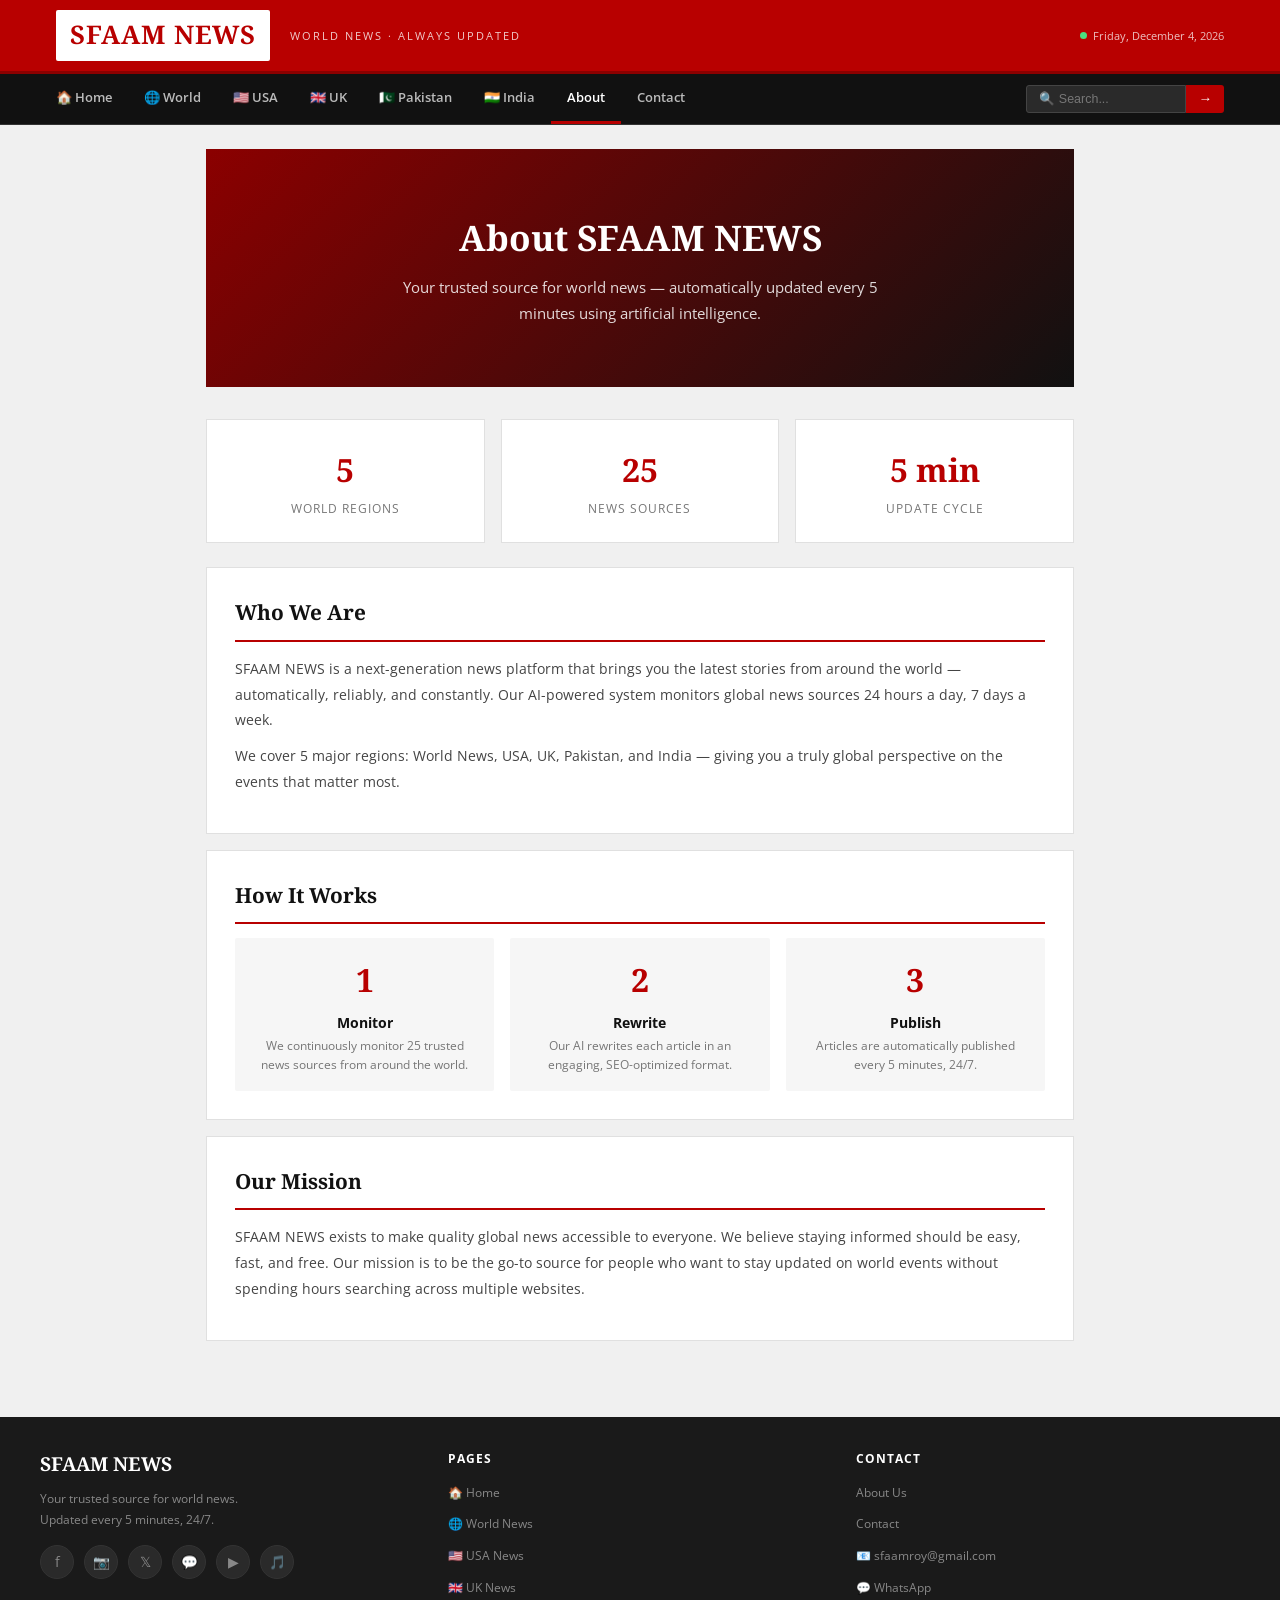
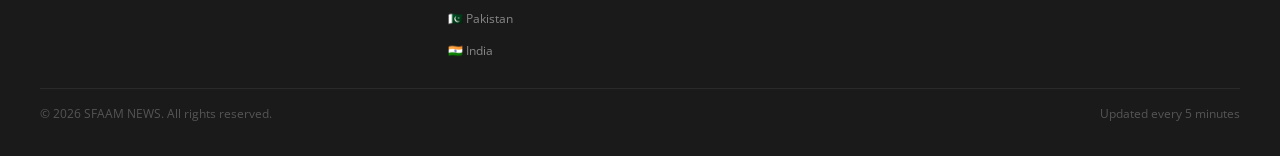
<file: static/about.html>
<!DOCTYPE html>
<html lang="en">
<head>
<meta charset="UTF-8"/>
<meta name="viewport" content="width=device-width,initial-scale=1.0"/>
<title>About Us — SFAAM NEWS</title>
<meta name="description" content="About SFAAM NEWS — Your trusted source for world news updated every 5 minutes."/>
<link rel="preconnect" href="https://fonts.googleapis.com"/>
<link href="https://fonts.googleapis.com/css2?family=Noto+Serif:wght@400;700&family=Open+Sans:wght@400;500;600;700&display=swap" rel="stylesheet"/>
<link rel="stylesheet" href="css/style.css"/>
<style>
.about-wrap { max-width: 900px; margin: 0 auto; padding: 24px 16px 60px; }
.about-hero {
  background: linear-gradient(135deg, #8B0000, #111);
  color: white; padding: 60px 40px;
  text-align: center; margin-bottom: 32px;
}
.about-hero h1 { font-family:'Noto Serif',serif; font-size: 2.2rem; font-weight:700; margin-bottom:10px; }
.about-hero p { opacity:0.85; font-size:0.95rem; max-width:500px; margin:0 auto; line-height:1.7; }
.stats-grid { display:grid; grid-template-columns:repeat(3,1fr); gap:16px; margin-bottom:24px; }
.stat-box { background:var(--white); border:1px solid var(--border); padding:24px; text-align:center; }
.stat-num { font-family:'Noto Serif',serif; font-size:2rem; font-weight:700; color:var(--red); }
.stat-lbl { font-size:0.75rem; color:var(--muted); margin-top:4px; text-transform:uppercase; letter-spacing:1px; }
.about-section { background:var(--white); border:1px solid var(--border); padding:28px; margin-bottom:16px; }
.about-section h2 { font-family:'Noto Serif',serif; font-size:1.3rem; font-weight:700; color:var(--black); margin-bottom:14px; padding-bottom:10px; border-bottom:2px solid var(--red); }
.about-section p { font-size:0.9rem; line-height:1.8; color:#444; margin-bottom:10px; }
.step-grid { display:grid; grid-template-columns:repeat(3,1fr); gap:16px; margin-top:14px; }
.step-box { background:var(--light); padding:16px; text-align:center; border-radius:2px; }
.step-num { font-family:'Noto Serif',serif; font-size:2rem; font-weight:700; color:var(--red); }
.step-title { font-weight:700; font-size:0.85rem; margin:6px 0 4px; }
.step-desc { font-size:0.78rem; color:var(--muted); line-height:1.5; }
@media(max-width:700px) { .stats-grid{grid-template-columns:1fr 1fr;} .step-grid{grid-template-columns:1fr;} .about-hero{padding:40px 20px;} .about-hero h1{font-size:1.6rem;} }
@media(max-width:450px) { .stats-grid{grid-template-columns:1fr;} }
</style>
</head>
<body>
<div id="topbarWrap"></div>
<div id="navWrap"></div>
<div class="about-wrap">
  <div class="about-hero">
    <h1>About SFAAM NEWS</h1>
    <p>Your trusted source for world news — automatically updated every 5 minutes using artificial intelligence.</p>
  </div>
  <div class="stats-grid">
    <div class="stat-box"><div class="stat-num">5</div><div class="stat-lbl">World Regions</div></div>
    <div class="stat-box"><div class="stat-num">25</div><div class="stat-lbl">News Sources</div></div>
    <div class="stat-box"><div class="stat-num">5 min</div><div class="stat-lbl">Update Cycle</div></div>
  </div>
  <div class="about-section">
    <h2>Who We Are</h2>
    <p>SFAAM NEWS is a next-generation news platform that brings you the latest stories from around the world — automatically, reliably, and constantly. Our AI-powered system monitors global news sources 24 hours a day, 7 days a week.</p>
    <p>We cover 5 major regions: World News, USA, UK, Pakistan, and India — giving you a truly global perspective on the events that matter most.</p>
  </div>
  <div class="about-section">
    <h2>How It Works</h2>
    <div class="step-grid">
      <div class="step-box">
        <div class="step-num">1</div>
        <div class="step-title">Monitor</div>
        <div class="step-desc">We continuously monitor 25 trusted news sources from around the world.</div>
      </div>
      <div class="step-box">
        <div class="step-num">2</div>
        <div class="step-title">Rewrite</div>
        <div class="step-desc">Our AI rewrites each article in an engaging, SEO-optimized format.</div>
      </div>
      <div class="step-box">
        <div class="step-num">3</div>
        <div class="step-title">Publish</div>
        <div class="step-desc">Articles are automatically published every 5 minutes, 24/7.</div>
      </div>
    </div>
  </div>
  <div class="about-section">
    <h2>Our Mission</h2>
    <p>SFAAM NEWS exists to make quality global news accessible to everyone. We believe staying informed should be easy, fast, and free. Our mission is to be the go-to source for people who want to stay updated on world events without spending hours searching across multiple websites.</p>
  </div>
</div>
<div id="footerWrap"></div>
<script src="js/app.js"></script>
<script>
document.addEventListener('DOMContentLoaded', () => {
  document.getElementById('topbarWrap').innerHTML = buildTopbar();
  document.getElementById('navWrap').innerHTML    = buildNav('about.html');
  document.getElementById('footerWrap').innerHTML = buildFooter();
  updateDate();
});
</script>
</body>
</html>
</file>
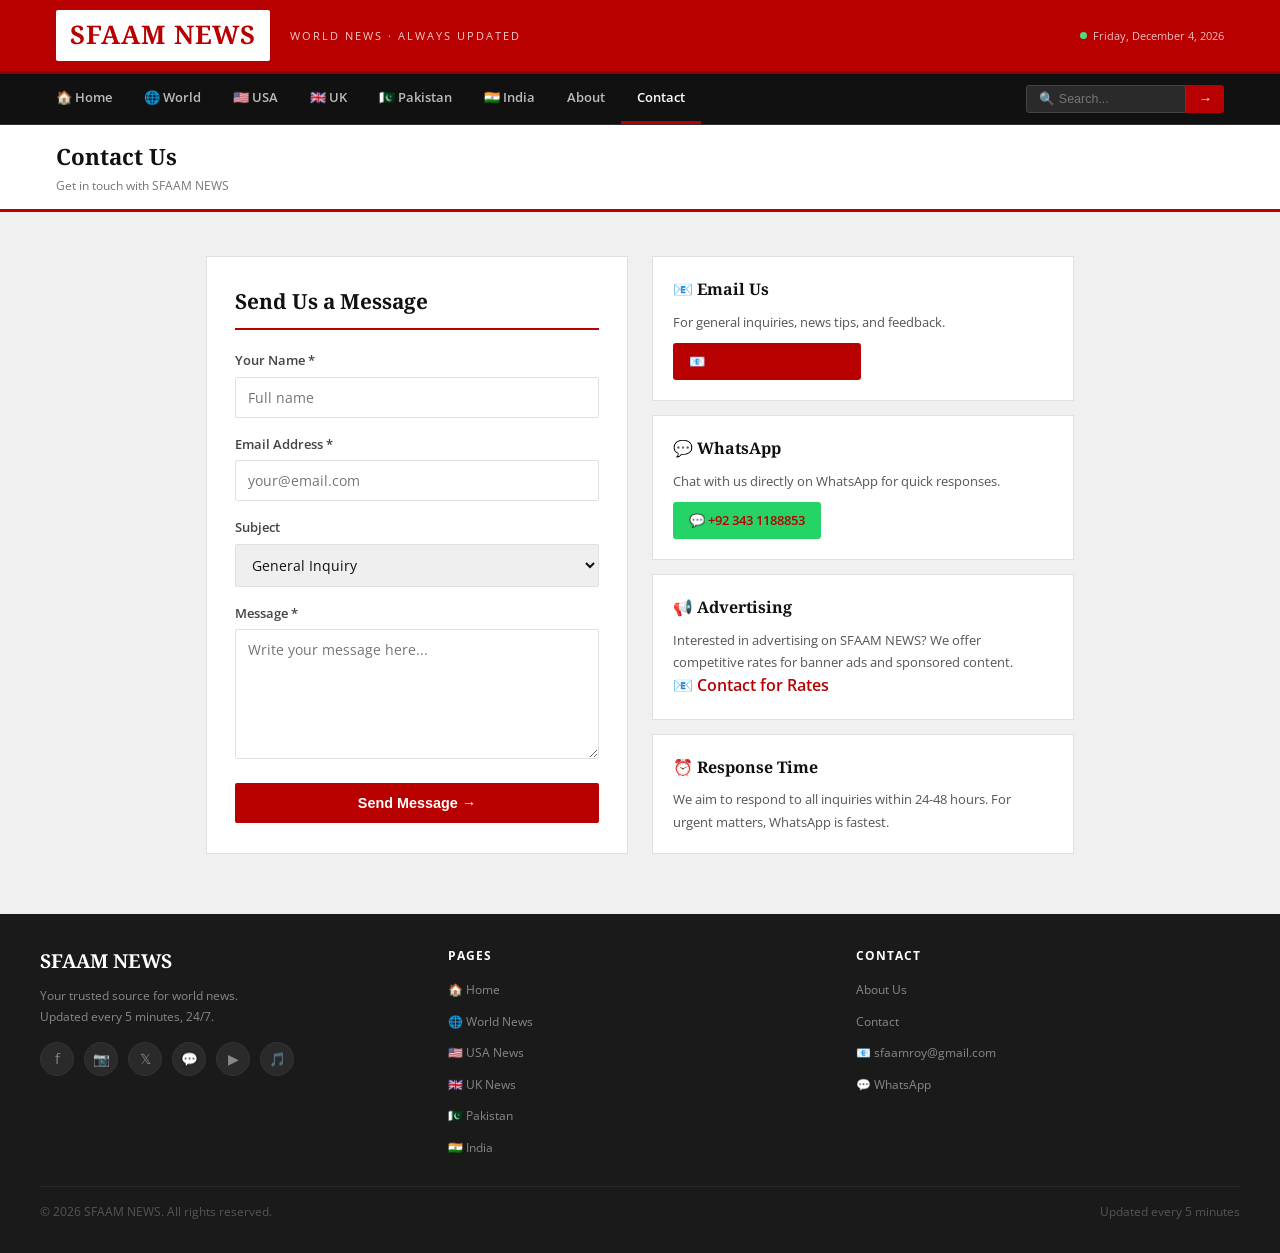
<file: static/contact.html>
<!DOCTYPE html>
<html lang="en">
<head>
<meta charset="UTF-8"/>
<meta name="viewport" content="width=device-width,initial-scale=1.0"/>
<title>Contact Us — SFAAM NEWS</title>
<meta name="description" content="Contact SFAAM NEWS — Get in touch with our team."/>
<link rel="preconnect" href="https://fonts.googleapis.com"/>
<link href="https://fonts.googleapis.com/css2?family=Noto+Serif:wght@400;700&family=Open+Sans:wght@400;500;600;700&display=swap" rel="stylesheet"/>
<link rel="stylesheet" href="css/style.css"/>
<style>
.contact-wrap { max-width: 900px; margin: 0 auto; padding: 24px 16px 60px; }
.contact-grid { display: grid; grid-template-columns: 1fr 1fr; gap: 24px; }
.contact-form-box { background: var(--white); border: 1px solid var(--border); padding: 28px; }
.contact-form-box h2 { font-family:'Noto Serif',serif; font-size:1.3rem; font-weight:700; margin-bottom:20px; padding-bottom:10px; border-bottom:2px solid var(--red); }
.form-group { margin-bottom: 16px; }
.form-group label { display:block; font-size:0.8rem; font-weight:600; color:#444; margin-bottom:6px; }
.form-group input,
.form-group textarea,
.form-group select {
  width: 100%; padding: 10px 12px;
  border: 1px solid var(--border);
  font-size: 0.88rem;
  font-family: 'Open Sans', sans-serif;
  outline: none; border-radius: 2px;
  transition: border 0.2s;
  color: var(--black);
}
.form-group input:focus,
.form-group textarea:focus { border-color: var(--red); }
.form-group textarea { height: 130px; resize: vertical; }
.submit-btn {
  width: 100%; padding: 12px;
  background: var(--red); color: white;
  border: none; font-size: 0.9rem;
  font-weight: 700; cursor: pointer;
  border-radius: 2px; transition: background 0.2s;
}
.submit-btn:hover { background: var(--red-dark); }
.success-msg {
  background: #d1fae5; border: 1px solid #6ee7b7;
  padding: 14px; border-radius: 2px;
  font-size: 0.85rem; color: #065f46;
  display: none; margin-top: 14px;
}
.info-cards { display: flex; flex-direction: column; gap: 14px; }
.info-card { background: var(--white); border: 1px solid var(--border); padding: 20px; }
.info-card h3 { font-family:'Noto Serif',serif; font-size:1rem; font-weight:700; margin-bottom:8px; color:var(--black); }
.info-card p { font-size:0.82rem; color:#555; line-height:1.7; }
.info-card a { color:var(--red); font-weight:600; text-decoration:none; }
.info-card a:hover { text-decoration:underline; }
.contact-btn {
  display: inline-flex; align-items: center; gap: 8px;
  margin-top: 10px; padding: 8px 16px;
  border-radius: 3px; font-size: 0.82rem;
  font-weight: 700; cursor: pointer;
  text-decoration: none; transition: all 0.2s;
}
.btn-email { background: var(--red); color: white; }
.btn-email:hover { background: var(--red-dark); }
.btn-wa { background: #25D366; color: white; }
.btn-wa:hover { background: #1ebe5c; }
@media(max-width:700px) { .contact-grid { grid-template-columns: 1fr; } }
</style>
</head>
<body>
<div id="topbarWrap"></div>
<div id="navWrap"></div>
<div class="page-hdr">
  <div class="page-hdr-inner">
    <div>
      <div class="page-title">Contact Us</div>
      <div class="page-sub">Get in touch with SFAAM NEWS</div>
    </div>
  </div>
</div>
<div class="contact-wrap">
  <div class="contact-grid">
    <!-- FORM -->
    <div class="contact-form-box">
      <h2>Send Us a Message</h2>
      <div class="form-group">
        <label>Your Name *</label>
        <input type="text" id="cName" placeholder="Full name"/>
      </div>
      <div class="form-group">
        <label>Email Address *</label>
        <input type="email" id="cEmail" placeholder="your@email.com"/>
      </div>
      <div class="form-group">
        <label>Subject</label>
        <select id="cSubject">
          <option>General Inquiry</option>
          <option>News Tip / Correction</option>
          <option>Advertising</option>
          <option>Partnership</option>
          <option>Technical Issue</option>
          <option>Other</option>
        </select>
      </div>
      <div class="form-group">
        <label>Message *</label>
        <textarea id="cMessage" placeholder="Write your message here..."></textarea>
      </div>
      <button class="submit-btn" onclick="submitForm()">Send Message →</button>
      <div class="success-msg" id="successMsg">
        ✅ Thank you! Your message has been received. We will get back to you soon.
      </div>
    </div>

    <!-- INFO -->
    <div class="info-cards">
      <div class="info-card">
        <h3>📧 Email Us</h3>
        <p>For general inquiries, news tips, and feedback.</p>
        <a href="mailto:sfaamroy@gmail.com" class="contact-btn btn-email">
          📧 sfaamroy@gmail.com
        </a>
      </div>
      <div class="info-card">
        <h3>💬 WhatsApp</h3>
        <p>Chat with us directly on WhatsApp for quick responses.</p>
        <a href="https://wa.me/923431188853" target="_blank" class="contact-btn btn-wa">
          💬 +92 343 1188853
        </a>
      </div>
      <div class="info-card">
        <h3>📢 Advertising</h3>
        <p>Interested in advertising on SFAAM NEWS? We offer competitive rates for banner ads and sponsored content.</p>
        <a href="mailto:sfaamroy@gmail.com?subject=Advertising Inquiry">📧 Contact for Rates</a>
      </div>
      <div class="info-card">
        <h3>⏰ Response Time</h3>
        <p>We aim to respond to all inquiries within 24-48 hours. For urgent matters, WhatsApp is fastest.</p>
      </div>
    </div>
  </div>
</div>
<div id="footerWrap"></div>
<div class="toast" id="toast"></div>
<script src="js/app.js"></script>
<script>
document.addEventListener('DOMContentLoaded', () => {
  document.getElementById('topbarWrap').innerHTML = buildTopbar();
  document.getElementById('navWrap').innerHTML    = buildNav('contact.html');
  document.getElementById('footerWrap').innerHTML = buildFooter();
  updateDate();
});
function submitForm() {
  const name    = document.getElementById('cName').value.trim();
  const email   = document.getElementById('cEmail').value.trim();
  const message = document.getElementById('cMessage').value.trim();
  if (!name || !email || !message) { showToast('⚠️ Please fill all required fields.'); return; }
  if (!email.includes('@')) { showToast('⚠️ Please enter a valid email.'); return; }
  document.getElementById('successMsg').style.display = 'block';
  document.getElementById('cName').value = '';
  document.getElementById('cEmail').value = '';
  document.getElementById('cMessage').value = '';
  showToast('✅ Message sent!');
}
</script>
</body>
</html>
</file>
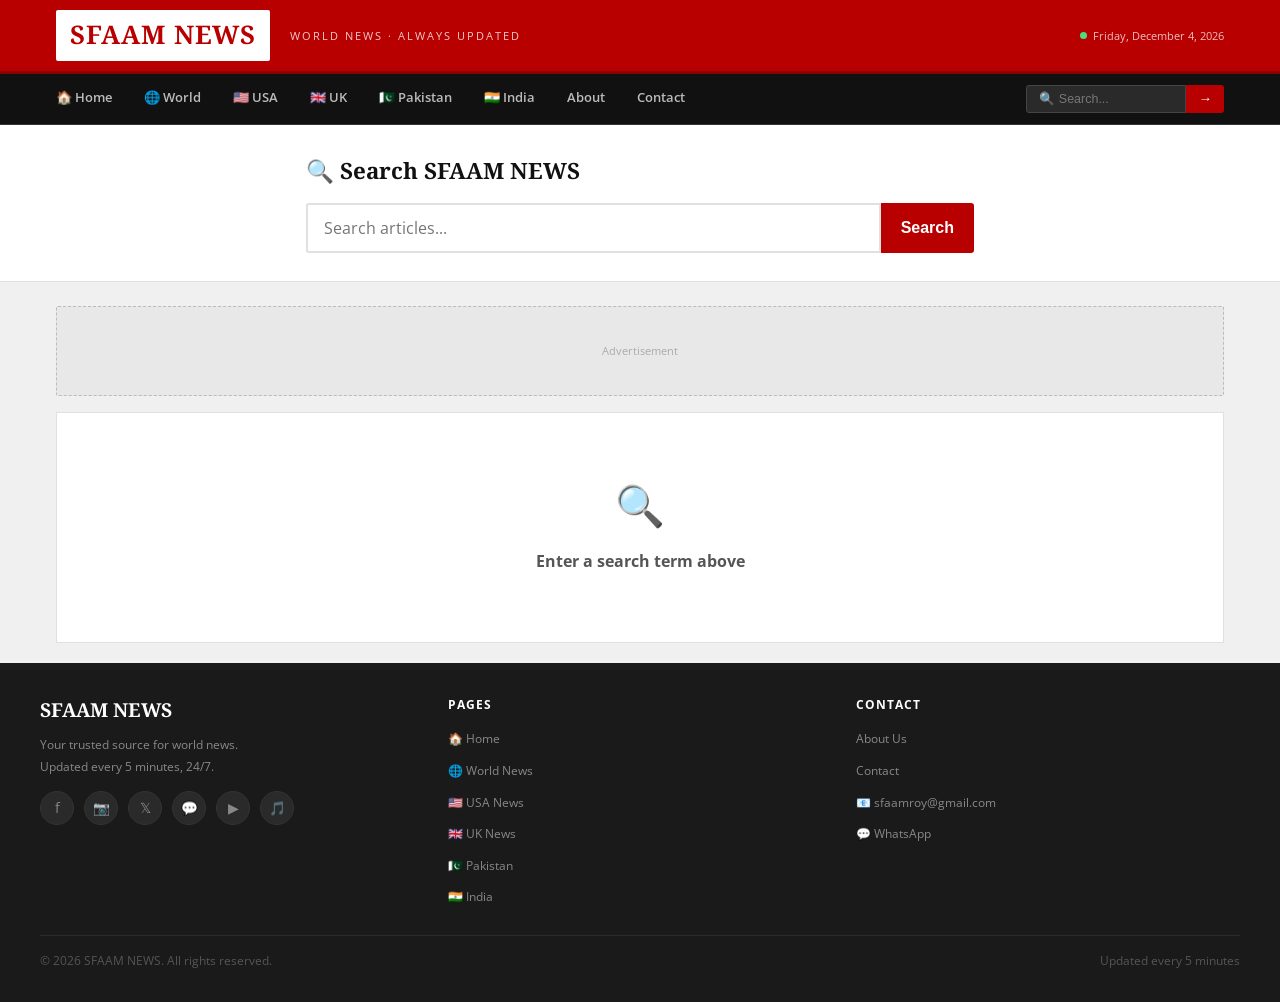
<file: static/search.html>
<!DOCTYPE html>
<html lang="en">
<head>
<meta charset="UTF-8"/>
<meta name="viewport" content="width=device-width,initial-scale=1.0"/>
<title>Search — SFAAM NEWS</title>
<link rel="preconnect" href="https://fonts.googleapis.com"/>
<link href="https://fonts.googleapis.com/css2?family=Noto+Serif:wght@400;700&family=Open+Sans:wght@400;500;600;700&display=swap" rel="stylesheet"/>
<link rel="stylesheet" href="css/style.css"/>
<style>
.search-hero { background: var(--white); border-bottom: 1px solid var(--border); padding: 28px 0; margin-bottom: 24px; }
.search-hero-inner { max-width: 700px; margin: 0 auto; padding: 0 16px; }
.search-hero h1 { font-family: 'Noto Serif', serif; font-size: 1.4rem; font-weight: 700; margin-bottom: 14px; }
.search-big { display: flex; }
.search-big input { flex: 1; padding: 12px 16px; border: 2px solid var(--border); font-size: 1rem; outline: none; border-radius: 3px 0 0 3px; font-family: 'Open Sans',sans-serif; }
.search-big input:focus { border-color: var(--red); }
.search-big button { padding: 12px 20px; background: var(--red); border: none; color: white; font-size: 1rem; font-weight: 700; cursor: pointer; border-radius: 0 3px 3px 0; }
.result-count { font-size: 0.82rem; color: var(--muted); margin-bottom: 16px; }
</style>
</head>
<body>
<div id="topbarWrap"></div>
<div id="navWrap"></div>
<div class="search-hero">
  <div class="search-hero-inner">
    <h1>🔍 Search SFAAM NEWS</h1>
    <div class="search-big">
      <input type="text" id="searchBox" placeholder="Search articles..."/>
      <button onclick="doSearchNow()">Search</button>
    </div>
  </div>
</div>
<div class="wrap">
  <div class="ad-banner">Advertisement</div>
  <div class="result-count" id="resultCount"></div>
  <div class="cards-grid" id="resultsGrid">
    <div class="empty-state" style="grid-column:1/-1">
      <div style="font-size:2.5rem;">🔍</div>
      <h3>Enter a search term above</h3>
    </div>
  </div>
  <div id="paginationWrap"></div>
</div>
<div id="footerWrap"></div>
<div class="toast" id="toast"></div>
<script src="js/app.js"></script>
<script>
let cQ = '', cPg = 1;
document.addEventListener('DOMContentLoaded', () => {
  document.getElementById('topbarWrap').innerHTML = buildTopbar();
  document.getElementById('navWrap').innerHTML    = buildNav('search.html');
  document.getElementById('footerWrap').innerHTML = buildFooter();
  updateDate();
  const q = new URLSearchParams(window.location.search).get('q');
  if (q) { document.getElementById('searchBox').value = q; search(q,1); }
  document.getElementById('searchBox').addEventListener('keydown', e => { if (e.key==='Enter') doSearchNow(); });
});
function doSearchNow() {
  const q = document.getElementById('searchBox').value.trim();
  if (!q) return;
  window.history.replaceState({}, '', `search.html?q=${encodeURIComponent(q)}`);
  search(q, 1);
}
async function search(q, page) {
  cQ = q; cPg = page;
  document.getElementById('resultsGrid').innerHTML = '<div style="grid-column:1/-1;text-align:center;padding:40px;color:#aaa;">Searching...</div>';
  document.title = `"${q}" — SFAAM NEWS`;
  try {
    const r    = await fetch(`/api/search?q=${encodeURIComponent(q)}&page=${page}&per_page=12`);
    const arts = await r.json();
    document.getElementById('resultCount').textContent = arts.length ? `Showing results for "${q}"` : '';
    if (!arts.length) {
      document.getElementById('resultsGrid').innerHTML = `<div class="empty-state" style="grid-column:1/-1"><div style="font-size:2.5rem;">😔</div><h3>No results for "${q}"</h3><p>Try different keywords.</p></div>`;
      document.getElementById('paginationWrap').innerHTML = '';
      return;
    }
    document.getElementById('resultsGrid').innerHTML    = arts.map(buildCard).join('');
    document.getElementById('paginationWrap').innerHTML = buildPagination(page, arts.length===12, 'searchPage');
  } catch {
    document.getElementById('resultsGrid').innerHTML = '<div class="empty-state" style="grid-column:1/-1"><h3>Server not running</h3></div>';
  }
}
function searchPage(p) { search(cQ, p); window.scrollTo({top:0,behavior:'smooth'}); }
</script>
</body>
</html>
</file>
<file: static/css/style.css>
/* ═══════════════════════════════════════
   SFAAM NEWS V2 — Professional CSS
   Fully Responsive
═══════════════════════════════════════ */
:root {
  --red:      #B80000;
  --red-dark: #8B0000;
  --black:    #111;
  --dark:     #1a1a1a;
  --grey:     #444;
  --light:    #f6f6f6;
  --border:   #e0e0e0;
  --white:    #fff;
  --muted:    #767676;
  --max:      1200px;
}

* { box-sizing: border-box; margin: 0; padding: 0; }
html { scroll-behavior: smooth; font-size: 16px; }
body {
  font-family: 'Open Sans', Arial, sans-serif;
  background: #f0f0f0;
  color: var(--black);
  line-height: 1.6;
}
a { text-decoration: none; color: inherit; }
img { display: block; max-width: 100%; height: auto; }

/* ── TOPBAR ── */
.topbar {
  background: var(--red);
  border-bottom: 3px solid var(--red-dark);
}
.topbar-inner {
  max-width: var(--max);
  margin: 0 auto;
  padding: 10px 16px;
  display: flex;
  align-items: center;
  justify-content: space-between;
  flex-wrap: wrap;
  gap: 8px;
}
.brand-box {
  background: var(--white);
  padding: 5px 14px;
  border-radius: 2px;
}
.brand-box a {
  font-family: 'Noto Serif', serif;
  font-size: 1.6rem;
  font-weight: 700;
  color: var(--red);
  letter-spacing: 1px;
}
.brand-tagline {
  font-size: 0.7rem;
  color: rgba(255,255,255,0.8);
  letter-spacing: 2px;
  text-transform: uppercase;
  margin-left: 10px;
}
.topbar-date {
  font-size: 0.7rem;
  color: rgba(255,255,255,0.75);
  display: flex;
  align-items: center;
  gap: 6px;
}
.live-dot {
  width: 7px; height: 7px;
  background: #4ade80;
  border-radius: 50%;
  display: inline-block;
  animation: blink 1.5s infinite;
}
@keyframes blink { 0%,100%{opacity:1;} 50%{opacity:0.3;} }

/* ── TICKER ── */
.ticker {
  background: var(--dark);
  overflow: hidden;
  border-bottom: 1px solid #333;
}
.ticker-inner { display: flex; align-items: center; }
.ticker-label {
  background: var(--red);
  color: white;
  font-size: 0.68rem;
  font-weight: 700;
  padding: 7px 14px;
  white-space: nowrap;
  letter-spacing: 1px;
  text-transform: uppercase;
  flex-shrink: 0;
}
.ticker-wrap { overflow: hidden; flex: 1; }
.ticker-track {
  display: flex;
  animation: scroll 40s linear infinite;
  white-space: nowrap;
}
.ticker-track:hover { animation-play-state: paused; }
@keyframes scroll { from{transform:translateX(0);} to{transform:translateX(-50%);} }
.tick-item {
  font-size: 0.75rem;
  color: #ccc;
  padding: 7px 20px 7px 0;
  cursor: pointer;
  transition: color 0.2s;
}
.tick-item:hover { color: white; }
.tick-sep { color: var(--red); padding-right: 20px; }

/* ── NAVBAR ── */
nav {
  background: var(--black);
  position: sticky;
  top: 0; z-index: 100;
  border-bottom: 1px solid #333;
}
.nav-inner {
  max-width: var(--max);
  margin: 0 auto;
  display: flex;
  align-items: stretch;
  overflow-x: auto;
  scrollbar-width: none;
}
.nav-inner::-webkit-scrollbar { display: none; }
.nav-tab {
  flex-shrink: 0;
  padding: 13px 16px;
  color: #bbb;
  font-size: 0.82rem;
  font-weight: 600;
  cursor: pointer;
  border-bottom: 3px solid transparent;
  transition: all 0.2s;
  display: flex;
  align-items: center;
  gap: 5px;
  white-space: nowrap;
  text-decoration: none;
}
.nav-tab:hover { color: white; background: rgba(255,255,255,0.05); }
.nav-tab.active { color: white; border-bottom-color: var(--red); }
.nav-search {
  margin-left: auto;
  padding: 8px 16px;
  display: flex;
  align-items: center;
  flex-shrink: 0;
}
.search-form { display: flex; }
.search-input {
  padding: 6px 12px;
  background: #2a2a2a;
  border: 1px solid #444;
  color: white;
  font-size: 0.78rem;
  border-radius: 3px 0 0 3px;
  outline: none;
  width: 160px;
}
.search-input::placeholder { color: #777; }
.search-input:focus { border-color: var(--red); }
.search-btn {
  padding: 6px 12px;
  background: var(--red);
  border: none;
  color: white;
  font-size: 0.85rem;
  cursor: pointer;
  border-radius: 0 3px 3px 0;
}

/* ── WRAPPER ── */
.wrap {
  max-width: var(--max);
  margin: 0 auto;
  padding: 0 16px;
}

/* ── AD BANNER ── */
.ad-banner {
  background: #e8e8e8;
  border: 1px dashed #bbb;
  text-align: center;
  padding: 12px;
  margin: 16px 0;
  font-size: 0.7rem;
  color: #aaa;
  min-height: 90px;
  display: flex;
  align-items: center;
  justify-content: center;
  border-radius: 2px;
}

/* ── PAGE HEADER ── */
.page-hdr {
  background: var(--white);
  border-bottom: 3px solid var(--red);
  padding: 14px 0;
  margin-bottom: 20px;
}
.page-hdr-inner {
  max-width: var(--max);
  margin: 0 auto;
  padding: 0 16px;
  display: flex;
  align-items: center;
  justify-content: space-between;
  flex-wrap: wrap;
  gap: 8px;
}
.page-flag { font-size: 1.8rem; }
.page-title {
  font-family: 'Noto Serif', serif;
  font-size: 1.4rem;
  font-weight: 700;
  color: var(--black);
}
.page-sub { font-size: 0.72rem; color: var(--muted); margin-top: 2px; }

/* ── LAYOUT ── */
.main-layout {
  display: grid;
  grid-template-columns: 1fr 280px;
  gap: 20px;
  padding-bottom: 40px;
}

/* ── FEATURED ── */
.featured-box {
  background: var(--white);
  border: 1px solid var(--border);
  margin-bottom: 20px;
}
.section-label {
  background: var(--red);
  color: white;
  font-size: 0.68rem;
  font-weight: 700;
  padding: 7px 14px;
  letter-spacing: 1.5px;
  text-transform: uppercase;
}
.featured-grid {
  display: grid;
  grid-template-columns: 1.6fr 1fr;
}
.feat-main {
  cursor: pointer;
  border-right: 1px solid var(--border);
  transition: opacity 0.2s;
}
.feat-main:hover { opacity: 0.92; }
.feat-img {
  width: 100%;
  height: 240px;
  object-fit: cover;
  background: #ddd;
  display: block;
}
.feat-img-ph {
  width: 100%;
  height: 240px;
  background: linear-gradient(135deg, var(--red-dark), #555);
  display: flex;
  align-items: center;
  justify-content: center;
  font-size: 3rem;
  color: rgba(255,255,255,0.1);
}
.feat-body { padding: 16px; }
.feat-side { display: flex; flex-direction: column; }
.feat-side-item {
  flex: 1;
  padding: 12px;
  border-bottom: 1px solid var(--border);
  cursor: pointer;
  transition: background 0.15s;
  display: flex;
  flex-direction: column;
  gap: 6px;
}
.feat-side-item:last-child { border-bottom: none; }
.feat-side-item:hover { background: var(--light); }
.feat-side-img {
  width: 100%;
  height: 80px;
  object-fit: cover;
  border-radius: 2px;
  background: #ddd;
  display: block;
}
.feat-side-img-ph {
  width: 100%;
  height: 80px;
  background: linear-gradient(135deg, var(--red-dark), #555);
  border-radius: 2px;
  display: flex;
  align-items: center;
  justify-content: center;
  color: rgba(255,255,255,0.15);
  font-size: 1.2rem;
}

/* ── CARDS GRID ── */
.more-label {
  font-family: 'Noto Serif', serif;
  font-size: 0.88rem;
  font-weight: 700;
  color: var(--black);
  padding-bottom: 10px;
  border-bottom: 2px solid var(--red);
  margin-bottom: 14px;
  text-transform: uppercase;
  letter-spacing: 0.5px;
}
.cards-grid {
  display: grid;
  grid-template-columns: repeat(3, 1fr);
  gap: 14px;
  margin-bottom: 20px;
}
.card {
  background: var(--white);
  border: 1px solid var(--border);
  cursor: pointer;
  transition: box-shadow 0.2s;
  display: flex;
  flex-direction: column;
  overflow: hidden;
}
.card:hover { box-shadow: 0 3px 16px rgba(0,0,0,0.12); }
.card-img {
  width: 100%;
  aspect-ratio: 16/9;
  object-fit: cover;
  background: #ddd;
  display: block;
}
.card-img-ph {
  width: 100%;
  aspect-ratio: 16/9;
  background: linear-gradient(135deg, var(--red-dark), #555);
  display: flex;
  align-items: center;
  justify-content: center;
  font-size: 2rem;
  color: rgba(255,255,255,0.1);
}
.card-body {
  padding: 12px;
  flex: 1;
  display: flex;
  flex-direction: column;
}
.card-ad {
  background: #f0f0f0;
  border: 1px dashed #ccc;
  display: flex;
  align-items: center;
  justify-content: center;
  min-height: 180px;
  font-size: 0.7rem;
  color: #aaa;
}

/* ── TYPOGRAPHY ── */
.cat-tag {
  font-size: 0.62rem;
  font-weight: 700;
  color: var(--red);
  text-transform: uppercase;
  letter-spacing: 1px;
  margin-bottom: 5px;
}
.h-xl {
  font-family: 'Noto Serif', serif;
  font-size: 1.35rem;
  font-weight: 700;
  line-height: 1.25;
  color: var(--black);
  margin-bottom: 8px;
}
.h-lg {
  font-family: 'Noto Serif', serif;
  font-size: 1.05rem;
  font-weight: 700;
  line-height: 1.3;
  color: var(--black);
  margin-bottom: 6px;
  display: -webkit-box;
  -webkit-line-clamp: 3;
  -webkit-box-orient: vertical;
  overflow: hidden;
}
.h-md {
  font-family: 'Noto Serif', serif;
  font-size: 0.9rem;
  font-weight: 700;
  line-height: 1.35;
  color: var(--black);
  display: -webkit-box;
  -webkit-line-clamp: 3;
  -webkit-box-orient: vertical;
  overflow: hidden;
  margin-bottom: 5px;
}
.h-sm {
  font-family: 'Noto Serif', serif;
  font-size: 0.82rem;
  font-weight: 700;
  line-height: 1.35;
  color: var(--black);
  display: -webkit-box;
  -webkit-line-clamp: 2;
  -webkit-box-orient: vertical;
  overflow: hidden;
}
.summary {
  font-size: 0.8rem;
  color: var(--grey);
  line-height: 1.65;
  flex: 1;
  display: -webkit-box;
  -webkit-line-clamp: 3;
  -webkit-box-orient: vertical;
  overflow: hidden;
  margin-top: 4px;
}
.card-meta {
  display: flex;
  align-items: center;
  justify-content: space-between;
  margin-top: 10px;
  padding-top: 8px;
  border-top: 1px solid var(--border);
  font-size: 0.68rem;
  color: var(--muted);
}
.read-more { color: var(--red); font-weight: 700; font-size: 0.72rem; }

/* ── SIDEBAR ── */
.sidebar { }
.sidebar-box {
  background: var(--white);
  border: 1px solid var(--border);
  margin-bottom: 18px;
  overflow: hidden;
}
.sidebar-hdr {
  background: var(--black);
  color: white;
  font-size: 0.72rem;
  font-weight: 700;
  padding: 9px 12px;
  letter-spacing: 1px;
  text-transform: uppercase;
}
.sidebar-item {
  display: flex;
  gap: 10px;
  padding: 10px 12px;
  border-bottom: 1px solid var(--border);
  cursor: pointer;
  transition: background 0.15s;
  align-items: flex-start;
}
.sidebar-item:last-child { border-bottom: none; }
.sidebar-item:hover { background: var(--light); }
.sidebar-num {
  font-family: 'Noto Serif', serif;
  font-size: 1.1rem;
  font-weight: 700;
  color: #ddd;
  min-width: 18px;
  line-height: 1;
}
.sidebar-title {
  font-size: 0.78rem;
  color: var(--black);
  line-height: 1.4;
  font-weight: 600;
}
.sidebar-ad {
  background: #f5f5f5;
  border: 1px dashed #ccc;
  min-height: 250px;
  display: flex;
  align-items: center;
  justify-content: center;
  font-size: 0.7rem;
  color: #bbb;
  flex-direction: column;
  gap: 4px;
}

/* ── PAGINATION ── */
.pagination {
  display: flex;
  justify-content: center;
  gap: 4px;
  margin: 24px 0;
}
.pg {
  width: 34px; height: 34px;
  border: 1px solid var(--border);
  background: var(--white);
  color: var(--grey);
  font-size: 0.8rem;
  cursor: pointer;
  display: flex;
  align-items: center;
  justify-content: center;
  transition: all 0.15s;
  border-radius: 2px;
}
.pg:hover { border-color: var(--red); color: var(--red); }
.pg.active { background: var(--red); border-color: var(--red); color: white; }
.pg:disabled { opacity: 0.3; cursor: not-allowed; }

/* ── EMPTY STATE ── */
.empty-state {
  background: var(--white);
  border: 1px solid var(--border);
  padding: 60px 20px;
  text-align: center;
  color: var(--muted);
}
.empty-state h3 { font-size: 1rem; color: #555; margin: 12px 0 8px; }
.empty-state p { font-size: 0.82rem; line-height: 1.6; }
.btn-primary {
  display: inline-block;
  margin-top: 14px;
  padding: 9px 22px;
  background: var(--red);
  color: white;
  border: none;
  font-size: 0.82rem;
  font-weight: 700;
  cursor: pointer;
  border-radius: 2px;
}
.btn-primary:hover { background: var(--red-dark); }

/* ── TOAST ── */
.toast {
  position: fixed;
  bottom: 16px; right: 16px;
  background: var(--black);
  color: white;
  padding: 10px 18px;
  font-size: 0.82rem;
  z-index: 999;
  transform: translateY(60px);
  opacity: 0;
  transition: all 0.3s;
  border-left: 3px solid var(--red);
  max-width: 300px;
  border-radius: 2px;
}
.toast.show { transform: translateY(0); opacity: 1; }

/* ── FOOTER ── */
footer {
  background: var(--dark);
  color: #888;
  padding: 32px 16px;
  margin-top: 0;
}
.footer-inner {
  max-width: var(--max);
  margin: 0 auto;
  display: grid;
  grid-template-columns: 1fr 1fr 1fr;
  gap: 24px;
}
.footer-brand-name {
  font-family: 'Noto Serif', serif;
  font-size: 1.2rem;
  font-weight: 700;
  color: white;
  margin-bottom: 8px;
}
.footer-txt { font-size: 0.75rem; line-height: 1.8; }
.footer-col h4 {
  color: white;
  font-size: 0.78rem;
  font-weight: 700;
  margin-bottom: 10px;
  text-transform: uppercase;
  letter-spacing: 1px;
}
.footer-links { list-style: none; }
.footer-links li { margin-bottom: 6px; }
.footer-links a {
  font-size: 0.75rem;
  color: #888;
  transition: color 0.2s;
}
.footer-links a:hover { color: white; }
.social-icons {
  display: flex;
  gap: 10px;
  margin-top: 12px;
  flex-wrap: wrap;
}
.social-icon {
  width: 34px; height: 34px;
  background: #2a2a2a;
  border: 1px solid #333;
  border-radius: 50%;
  display: flex;
  align-items: center;
  justify-content: center;
  font-size: 0.85rem;
  cursor: pointer;
  transition: all 0.2s;
  text-decoration: none;
}
.social-icon:hover {
  background: var(--red);
  border-color: var(--red);
}
.footer-bottom {
  max-width: var(--max);
  margin: 20px auto 0;
  padding-top: 16px;
  border-top: 1px solid #2a2a2a;
  display: flex;
  align-items: center;
  justify-content: space-between;
  flex-wrap: wrap;
  gap: 8px;
  font-size: 0.72rem;
  color: #555;
}

/* ══════════════════════════════════════
   RESPONSIVE BREAKPOINTS
══════════════════════════════════════ */

/* Tablet */
@media (max-width: 900px) {
  .main-layout { grid-template-columns: 1fr; }
  .sidebar { display: none; }
  .cards-grid { grid-template-columns: repeat(2, 1fr); }
  .footer-inner { grid-template-columns: 1fr 1fr; }
  .brand-tagline { display: none; }
  .search-input { width: 130px; }
}

/* Mobile */
@media (max-width: 600px) {
  .featured-grid { grid-template-columns: 1fr; }
  .feat-main { border-right: none; border-bottom: 1px solid var(--border); }
  .cards-grid { grid-template-columns: 1fr; }
  .footer-inner { grid-template-columns: 1fr; }
  .nav-search { display: none; }
  .brand-box a { font-size: 1.3rem; }
  .feat-img { height: 200px; }
  .feat-img-ph { height: 200px; }
  .page-title { font-size: 1.1rem; }
  .h-xl { font-size: 1.1rem; }
}

/* Small Mobile */
@media (max-width: 400px) {
  .topbar-inner { flex-direction: column; text-align: center; }
  .nav-tab { padding: 10px 10px; font-size: 0.75rem; }
}
</file>
